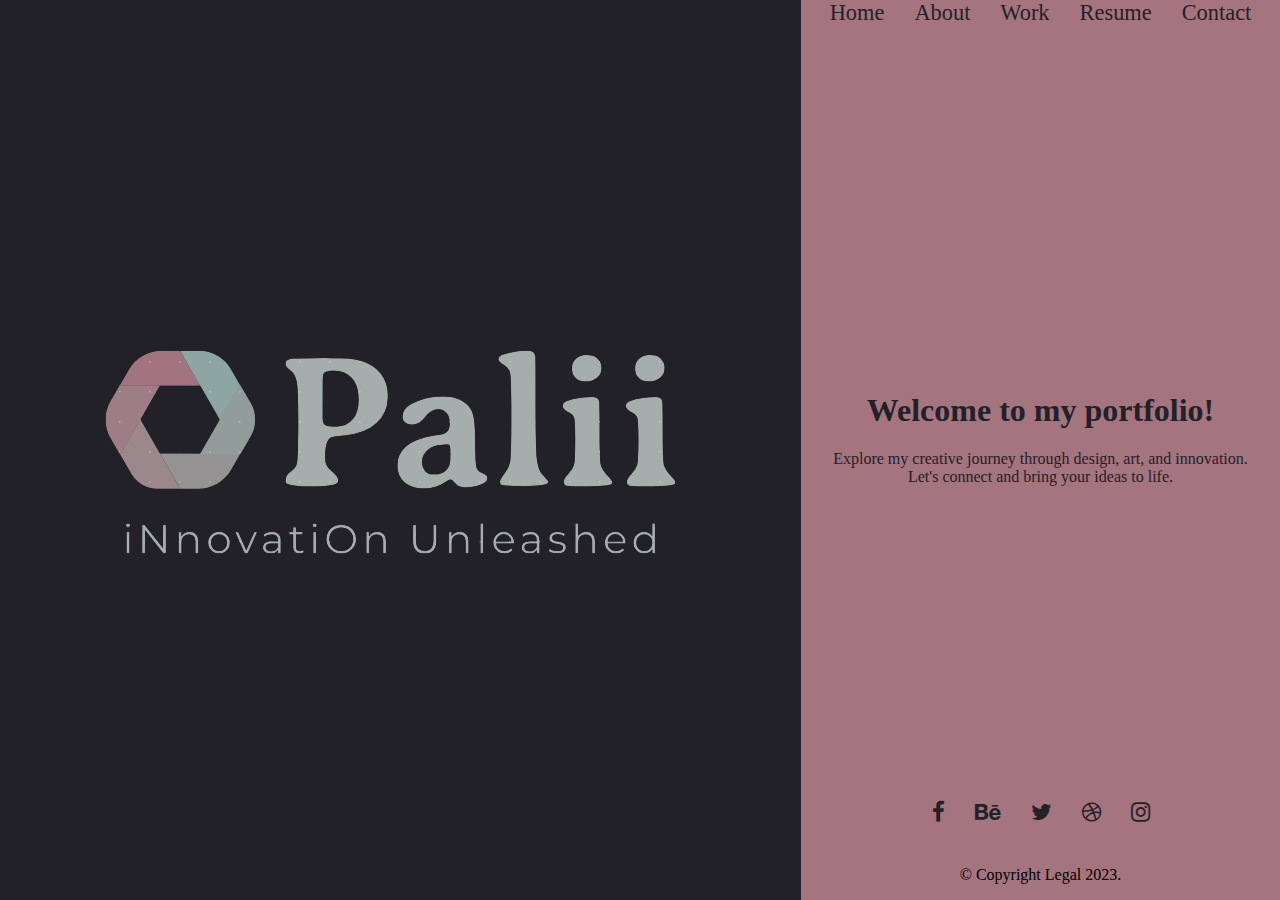
<file: index.html>
<!DOCTYPE html>
<html lang="en">
<head>
    <meta charset="UTF-8">
    <meta name="viewport" content="width=device-width, initial-scale=1.0">
    <title>Document</title>

    <link rel="stylesheet" href="https://cdnjs.cloudflare.com/ajax/libs/font-awesome/4.7.0/css/font-awesome.min.css">
    <link rel="stylesheet" href="/css/index.css">
</head>
<body>
    <div class="container">
     <!---This is the logo section--->
        <div class="item1">
            <img src="images/myPortfolioLogo-removebg-preview.png" alt="Portfolio_logo">
        </div>
<!-- This is the navigation section -->
        <div class="item2">
            <div class="nav">
                <ul>
                    <li><a href="#">Home</a></li>
                    <li><a href="About.html">About</a></li>
                    <li><a href="#Work">Work</a></li>
                    <li><a href="#Resume">Resume</a></li>
                    <li><a href="#Contact">Contact</a></li>
                </ul>
            </div>
             <!---This is the main section--->
            <div class="content">
                <h1>Welcome to my portfolio!</h1>
                <p>Explore my creative journey through design, art, and innovation. <br>
                    Let's connect and bring your ideas to life.
                </p>
            </div>
             <!---The footer section--->
            <div class="footer">
                <div class="social">
                    <ul>        
                    <li><a href="#"><i class="fa fa-facebook"></i></a></li>
                    <li><a href="#"><i class="fa fa-behance"></i></a></li>
                    <li><a href="#"><i class="fa fa-twitter"></i></a></li>
                    <li><a href="#"><i class="fa fa-dribbble"></i></a></li>
                    <li><a href="#"><i class="fa fa-instagram"></i></a></li>
                    </ul> 
                </div>
                <div class="copyright">
                    <p>© Copyright Legal 2023.</p>
                </div>
            </div>
        </div>
        
    </div>
</body>
</html>
</file>
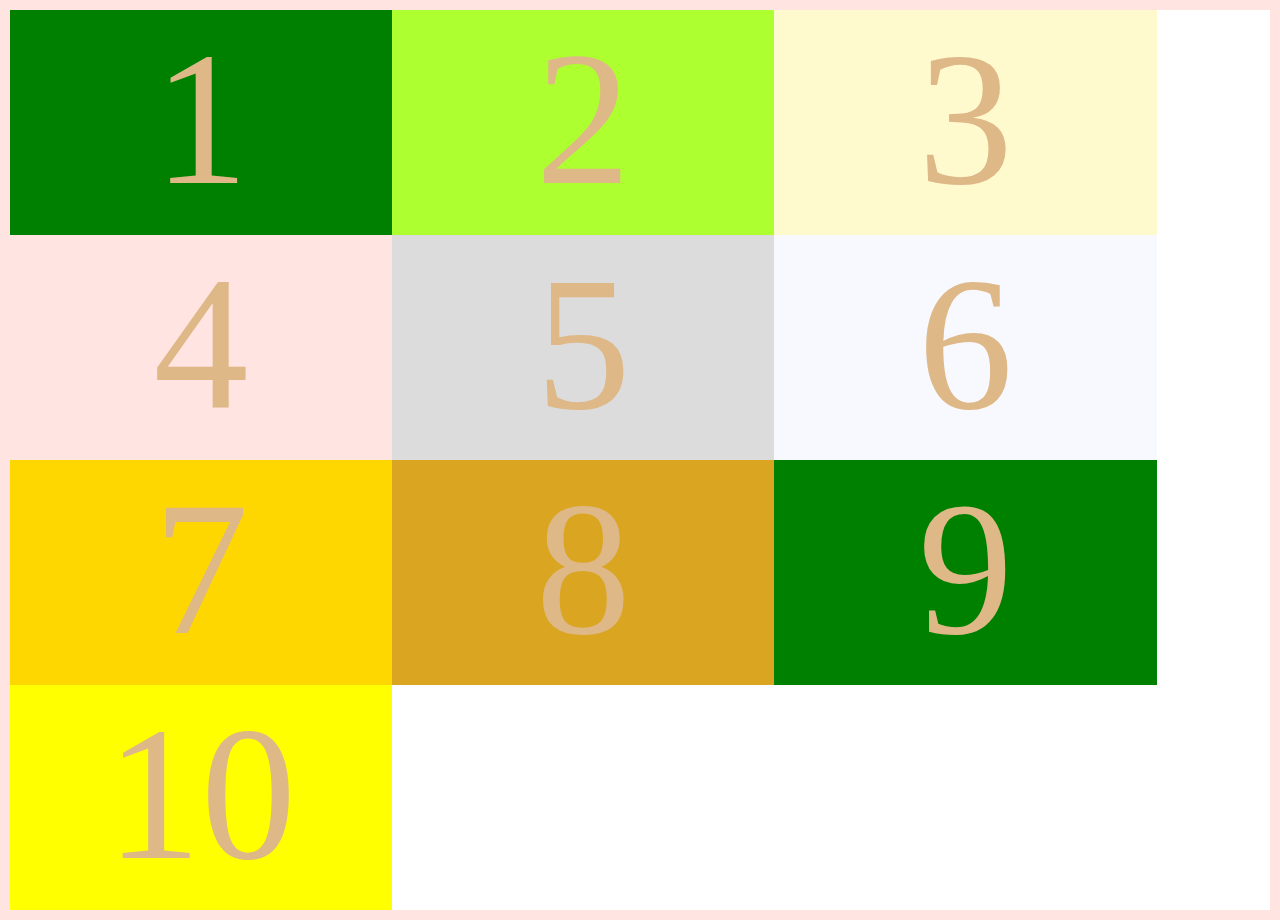
<file: flexbox.html>
<!DOCTYPE html>
<html lang="en">
<head>
    <meta charset="UTF-8">
    <meta name="viewport" content="width=device-width, initial-scale=1.0">
    <title>Document</title>
    <style>
        body{
            margin: 0;
            padding: 0;
        }
        .box{
            display: flex;
            flex-wrap: wrap;
            border: 10px solid mistyrose;
            min-height: 100vh;
            /* align-items: center; */
        }
        .box1,.box2,.box3,.box4,.box5,.box6,.box7,.box8,.box9,.box10{
            width: 30.333%;
            font-size: 190px;
            text-align: center;
            color: burlywood;
        }
        .box1{
            background: green;
        }
        .box2{
            background: greenyellow;
        }
        .box3{
            background: lemonchiffon;
        }
        .box4{
            background: mistyrose;
        }
        .box5{
            background: gainsboro;
        }
        .box6{
            background: ghostwhite;
        }
        .box7{
            background: gold;
        }
        .box8{
            background: goldenrod;
        }
        .box9{
            background: green;
        }
        .box10{
            background: yellow;
        }
    </style>
</head>
<body>
    <div class="box">
        <div class="box1">1</div>
        <div class="box2">2</div>
        <div class="box3">3</div>
        <div class="box4">4</div>
        <div class="box5">5</div>
        <div class="box6">6</div>
        <div class="box7">7</div>
        <div class="box8">8</div>
        <div class="box9">9</div>
        <div class="box10">10</div>

    </div>
</body>
</html>
</file>
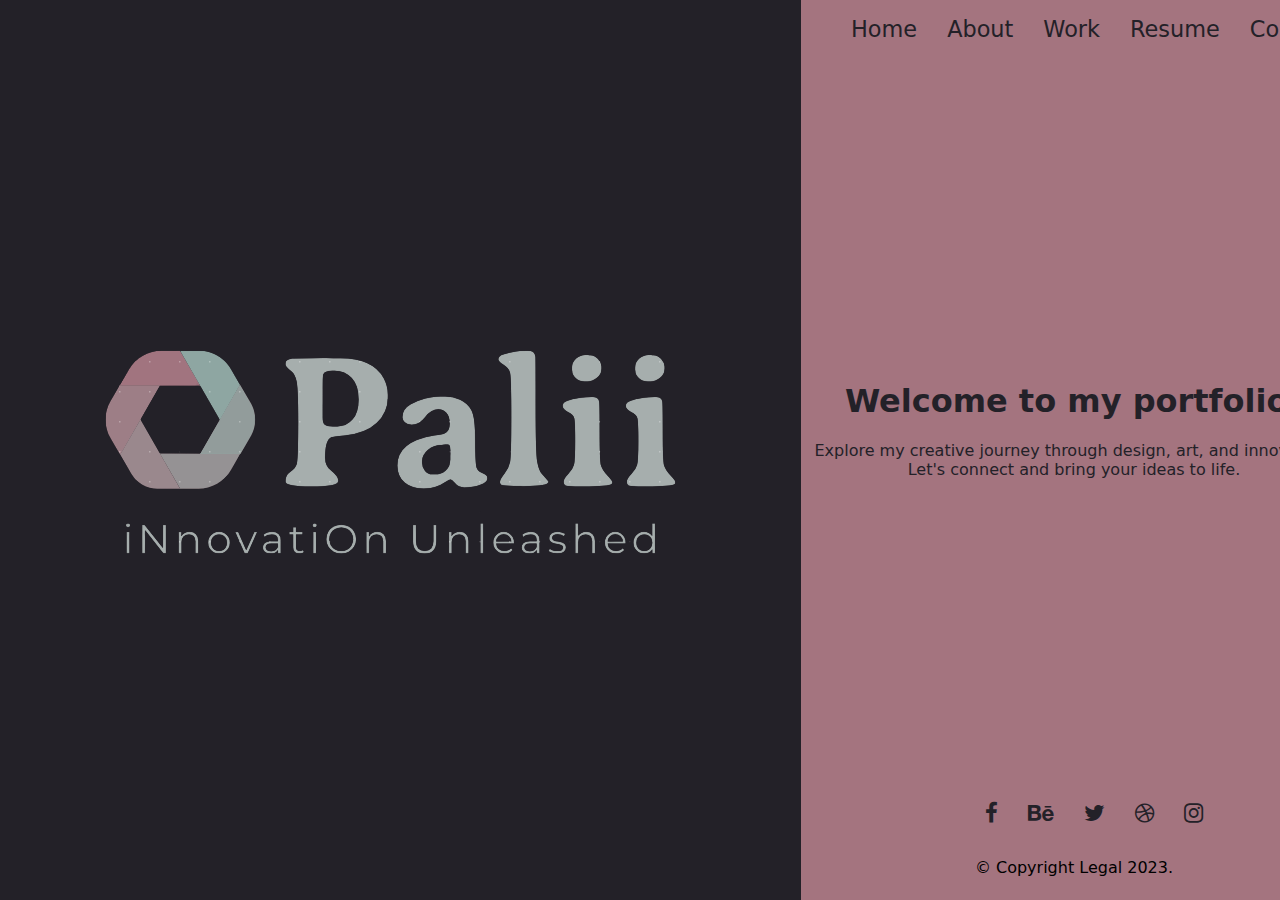
<file: index2test.html>
<!DOCTYPE html>
<html lang="en">
<head>
    <meta charset="UTF-8">
    <meta name="viewport" content="width=device-width, initial-scale=1.0">
    <title>Document</title>

    <link rel="stylesheet" href="https://cdnjs.cloudflare.com/ajax/libs/font-awesome/4.7.0/css/font-awesome.min.css">
    
    <style>

        *{
            font-family: system-ui, -apple-system, BlinkMacSystemFont, 'Segoe UI', Roboto, Oxygen, Ubuntu, Cantarell, 'Open Sans', 'Helvetica Neue', sans-serif;
        }

        body{
            margin: 0;
            padding: 0;
        }

        .container{
            display: grid;
            grid-template-columns: repeat(2, 1fr);
            /* grid-template-areas: "picture navbar" "picture content" "picture footer"; */
            grid-template-rows: 1fr 1fr;
            height: 100vh;
        }

        .item1{
            grid-row: span 3;
            background-color: hsl(257.14,9.59%,14.31%);
            display: grid;
            grid-template-columns: 1fr;
            grid-template-rows: 1fr;
            justify-items: center;
            align-items: center;
        }

        .item2{
            grid-row: span 3;
            background: hsl(346.25,20.87%,54.9%);
            display: grid;
            grid-template-columns: 1fr;
            grid-template-rows: 1fr 10fr 1fr;
        }

        .nav{
            display: flex;
            justify-content: space-around;
        }

        .nav ul{
            display: flex;
            gap: 10px;
        }

        li{
            list-style-type: none;
        }
        a{
            text-decoration: none;
            font-size: 1.4em;
            padding: 10px;
            color: hsl(257.14,9.59%,14.31%);
        }

        a:hover {
            background: hsl(257.14,9.59%,14.31%);
            color: hsl(346.25,20.87%,54.9%);
        }

        .content{
            justify-self: center;
            align-self: center;
            text-align: center;
            color: hsl(257.14,9.59%,14.31%);
        }

        .footer {
            display: grid;
            grid-template-columns: 1fr;
            grid-template-rows: 1fr 1fr;
            justify-items: center;
            align-content: center;
        }

        .social ul{
            display: flex;
            gap: 10px;
            justify-content: center;
        }

    </style>
</head>
<body>
    <div class="container">
     <!---This is the logo section--->
        <div class="item1">
            <img src="images/myPortfolioLogo-removebg-preview.png" alt="Portfolio_logo">
        </div>
<!-- This is the navigation section -->
        <div class="item2">
            <div class="nav">
                <ul>
                    <li><a href="#">Home</a></li>
                    <li><a href="#About">About</a></li>
                    <li><a href="#Work">Work</a></li>
                    <li><a href="#Resume">Resume</a></li>
                    <li><a href="#Contact">Contact</a></li>
                    </ul>
            </div>
             <!---This is the main section--->
            <div class="content">
                <h1>Welcome to my portfolio!</h1>
                <p>Explore my creative journey through design, art, and innovation. <br>
                    Let's connect and bring your ideas to life.
                </p>
            </div>
             <!---The footer section--->
            <div class="footer">
                <div class="social">
                    <ul>        
                    <li><a href="#"><i class="fa fa-facebook"></i></a></li>
                    <li><a href="#"><i class="fa fa-behance"></i></a></li>
                    <li><a href="#"><i class="fa fa-twitter"></i></a></li>
                    <li><a href="#"><i class="fa fa-dribbble"></i></a></li>
                    <li><a href="#"><i class="fa fa-instagram"></i></a></li>
                    </ul> 
                </div>
                <div class="copyright">
                    <p>© Copyright Legal 2023.</p> 	         		                  
                </div>
            </div>
        </div>
        
    </div>
</body>
</html>
</file>
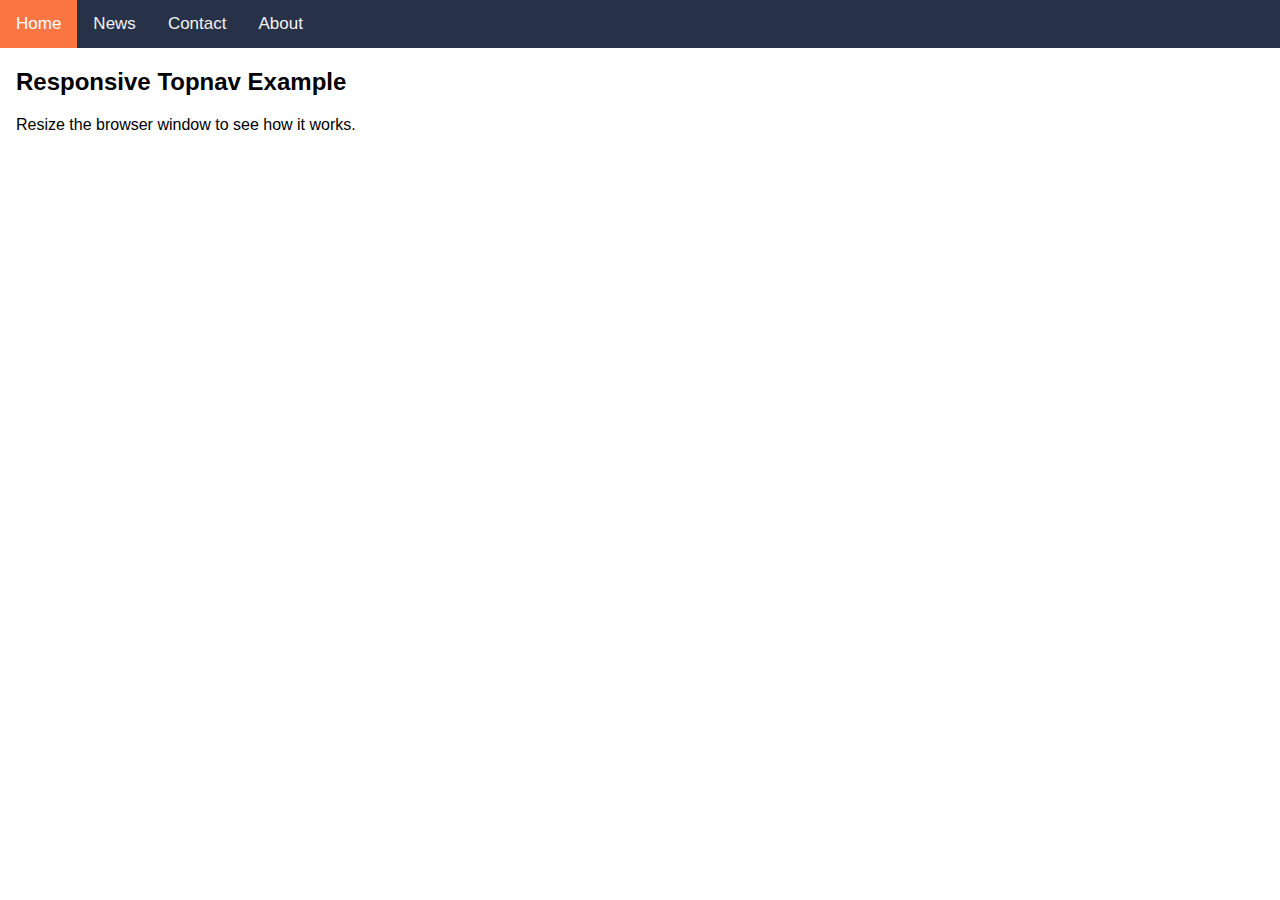
<file: responsive.html>
<!DOCTYPE html>
<html>
<head>
<meta name="viewport" content="width=device-width, initial-scale=1">
<link rel="stylesheet" href="https://cdnjs.cloudflare.com/ajax/libs/font-awesome/4.7.0/css/font-awesome.min.css">
<style>
body {
  margin: 0;
  font-family: Arial, Helvetica, sans-serif;
}

.topnav {
  overflow: hidden;
  background-color: #273248;
}

.topnav a {
  float: left;
  display: block;
  color: #f2f2f2;
  text-align: center;
  padding: 14px 16px;
  text-decoration: none;
  font-size: 17px;
}

.topnav a:hover {
  background-color: #f4f5f5;
  color: black;
}

.topnav a.active {
  background-color: #fc7643;
  color: white;
}

.topnav .icon {
  display: none;
}

@media screen and (max-width: 600px) {
  .topnav a:not(:first-child) {display: none;}
  .topnav a.icon {
    float: right;
    display: block;
  }
}

@media screen and (max-width: 600px) {
  .topnav.responsive {position: relative;}
  .topnav.responsive .icon {
    position: absolute;
    right: 0;
    top: 0;
  }
  .topnav.responsive a {
    float: none;
    display: block;
    text-align: left;
  }
}
</style>
</head>
<body>

<div class="topnav" id="myTopnav">
  <a href="#home" class="active">Home</a>
  <a href="#news">News</a>
  <a href="#contact">Contact</a>
  <a href="#about">About</a>
  <a href="javascript:void(0);" class="icon" onclick="myFunction()">
    <i class="fa fa-bars"></i>
  </a>
</div>

<div style="padding-left:16px">
  <h2>Responsive Topnav Example</h2>
  <p>Resize the browser window to see how it works.</p>
</div>

<script>
function myFunction() {
  var x = document.getElementById("myTopnav");
  if (x.className === "topnav") {
    x.className += " responsive";
  } else {
    x.className = "topnav";
  }
}
</script>

</body>
</html>
</file>
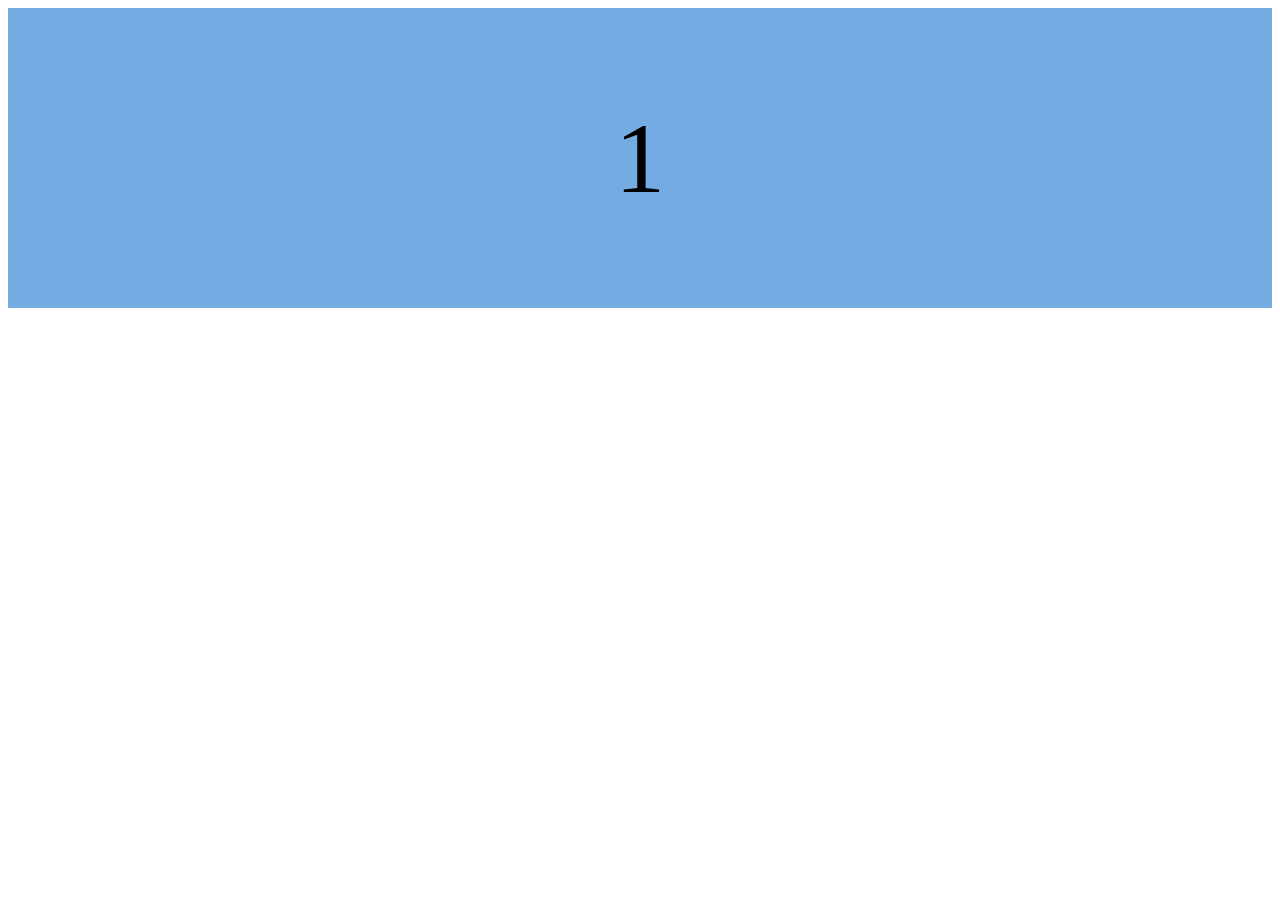
<file: Slideshow.html>
<!DOCTYPE html>
<html lang="en">
<head>
    <meta charset="UTF-8">
    <meta name="viewport" content="width=device-width, initial-scale=1.0">
    <title>Document</title>
    <style>
        .slides {
            display: flex;
            overflow-x: auto;
            scroll-snap-type: x mandatory;
            }

            .slides > div {
            display: flex;
            flex-shrink: 0;
            width: 100%;
            height: 300px;
            scroll-snap-align: start;
            scroll-behavior: smooth;
            background: #74ABE2;
            justify-content: center;
            align-items: center;
            font-size: 100px;
            }
    </style>
</head>
<body>
    <div class="container">
        <div class="slides">


            <div name="jay"> 1 </div>
            
            
            <div> 2 </div>
            
            
            <div> 3 </div>
            
            
            </div>
    </div>
</body>
</html>
</file>
<file: css/index.css>
body{
    margin: 0;
    padding: 0;
}

.container{
    display: grid;
    grid-template-columns: repeat(2, 1fr);
    /* grid-template-areas: "picture navbar" "picture content" "picture footer"; */
    grid-template-rows: 1fr 1fr;
    height: 100vh;
}

.item1{
    grid-row: span 3;
    background-color: hsl(257.14,9.59%,14.31%);
    display: grid;
    grid-template-columns: 1fr;
    grid-template-rows: 1fr;
    justify-items: center;
    align-items: center;
}

.item2{
    grid-row: span 3;
    background: hsl(346.25,20.87%,54.9%);
    display: grid;
    grid-template-columns: 1fr;
    grid-template-rows: 1fr 10fr 1fr;
}

.nav{
    display: flex;
    justify-content: space-around;
}

.nav ul{
    display: flex;
    gap: 10px;
    margin: 0; /* Remove the left margin */
    padding: 0; /* Add padding to adjust spacing */
}

li{
    list-style-type: none;
}
a{
    text-decoration: none;
    font-size: 1.4em;
    padding: 10px;
    color: hsl(257.14,9.59%,14.31%);
}

a:hover {
    background: hsl(257.14,9.59%,14.31%);
    color: hsl(346.25,20.87%,54.9%);
}

.content{
    justify-self: center;
    align-self: center;
    text-align: center;
    color: hsl(257.14,9.59%,14.31%);
}

.footer {
    display: grid;
    grid-template-columns: 1fr;
    grid-template-rows: 1fr 1fr;
    justify-items: center;
    align-content: center;
}

.social ul{
    display: flex;
    gap: 10px;
    justify-content: center;
    margin: 0;
    padding: 0;
}

/* Media Query for responsiveness */
@media (max-width: 768px) {
    .container {
        grid-template-columns: 1fr; /* Change to a single column layout */
        grid-template-rows: 1fr 2fr; /* Adjust the number of rows */
        height: auto; /* Remove the fixed height */
    }
    .item1{
    grid-row: 1/2;
    }

    .nav ul{
        font-size: x-large;
    }
    .item2 {
        grid-row: auto; /*Reset grid-row property */
    }

    .content{
        text-align: center;
        justify-content: center;
    }
    .content>h1{
        font-size: 50px;
    }
    .content p{
        font-size: x-large;
    }

    .social ul{
        font-size: 30px;
    }

    .nav ul {
        flex-wrap: wrap; /* Allow the navigation items to wrap */
        justify-content: center; /* Center align the navigation items */
    }
}
</file>
